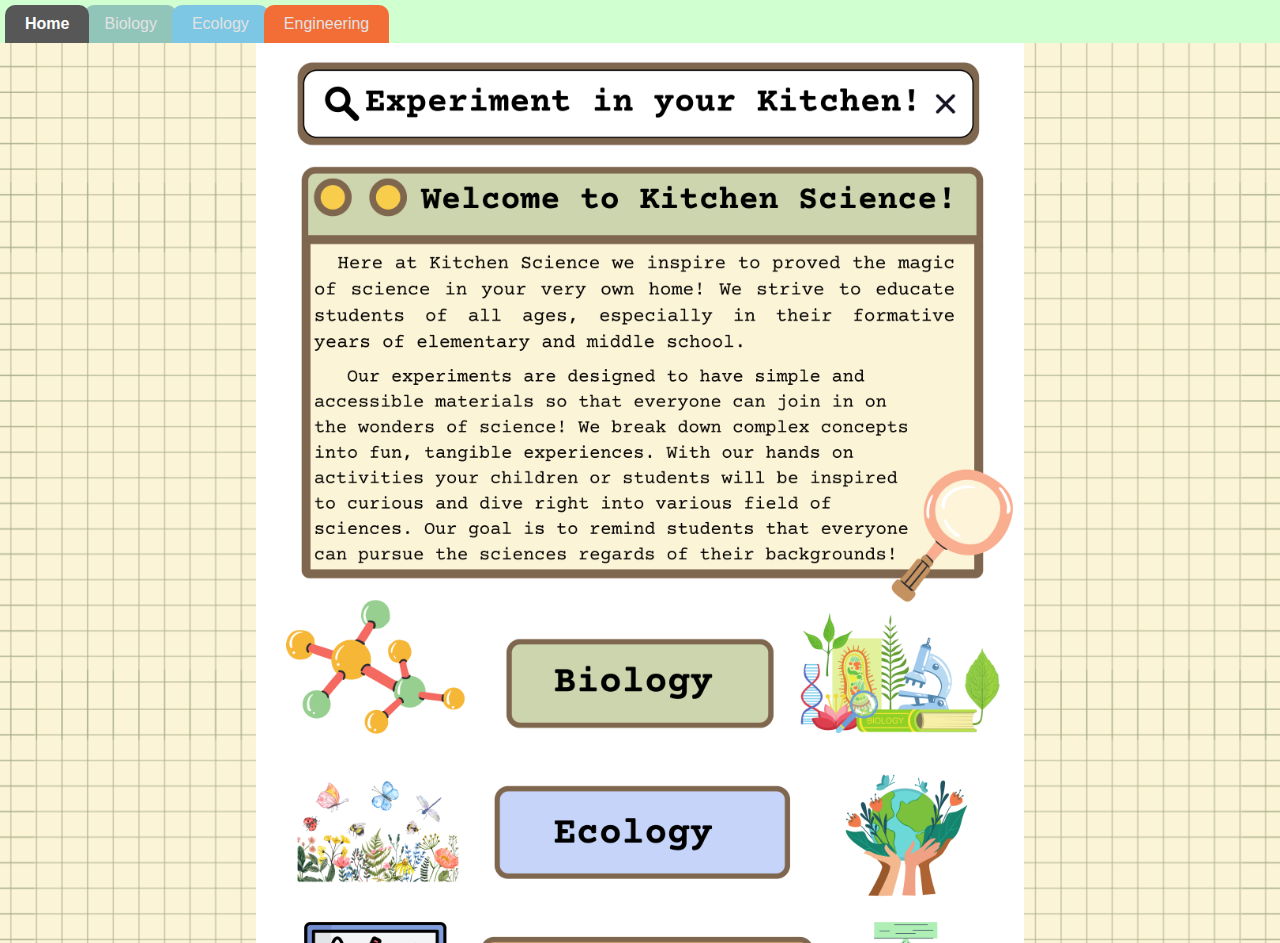
<file: index.html>
<!DOCTYPE html>

<link rel="stylesheet" href="styles.css">
<link rel="stylesheet" href="home.css">

<html>

<head>
    <meta charset="UTF-8" />
    <meta http-equiv="X-UA-Compatible" content="IE=edge" />
    <meta name="viewport" content="width=device-width, initial-scale=1.0" />
    <title>Kitchen Science! Home</title>
</head>

<body>
    <header>
        <div class="banner"></div>
        <div class="nav">
            <a data-active class="home" href="./index.html">Home</a>
            <a class="bio" href="./bio.html">Biology</a>
            <a class="ecol" href="./ecol.html">Ecology</a>
            <a class="engr" href="./engr.html">Engineering</a>
        </div>
    </header>

    <div class="main">

        <div class="content">

            <div class="contentInner">

                <img src="resources/home.png" />

            </div>

        </div>

    </div>

</body>


</html>
</file>
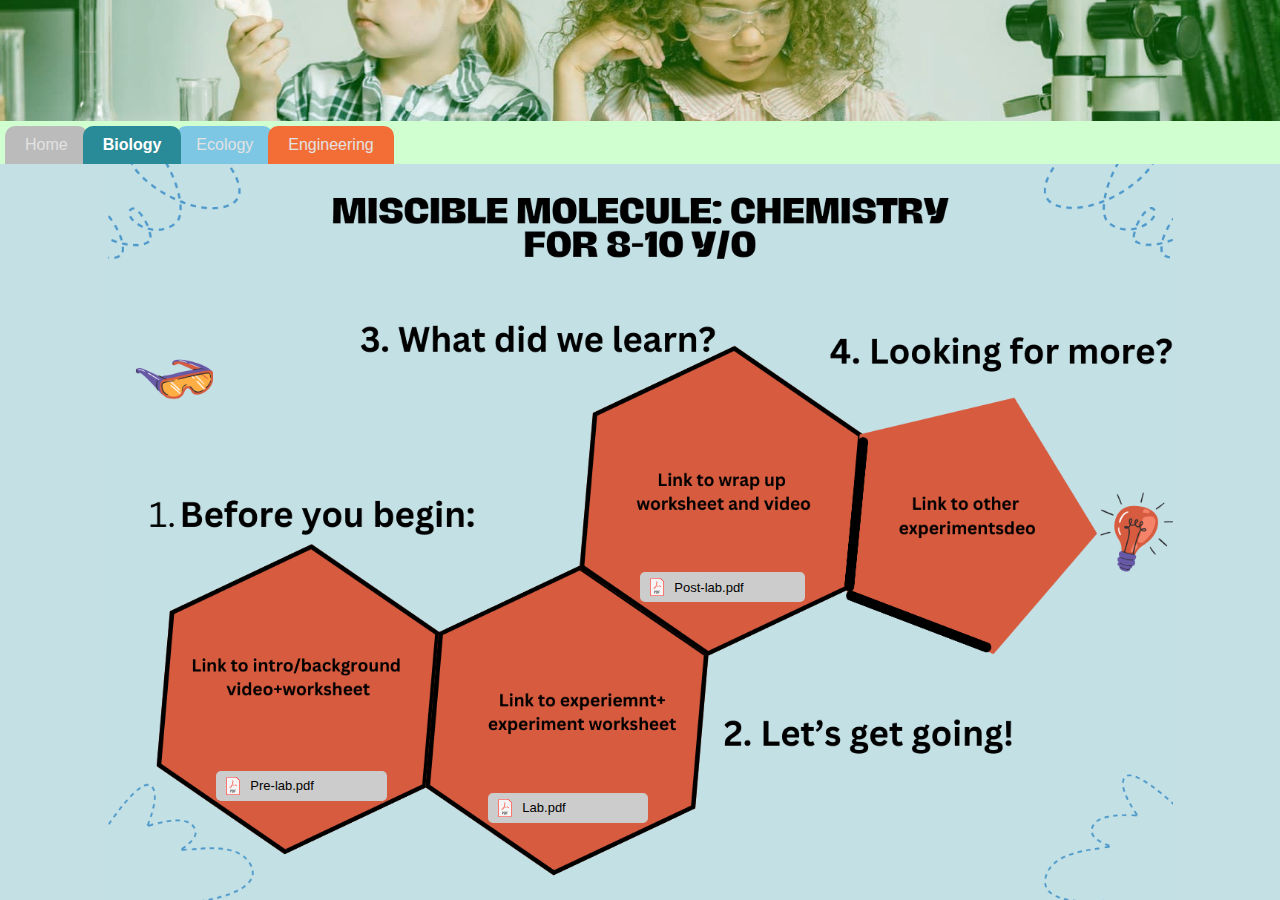
<file: bio.html>
<!DOCTYPE html>

<link rel="stylesheet" href="styles.css">
<link rel="stylesheet" href="bio.css">

<html>

<head>
    <meta charset="UTF-8" />
    <meta http-equiv="X-UA-Compatible" content="IE=edge" />
    <meta name="viewport" content="width=device-width, initial-scale=1.0" />
    <title>Kitchen Science! Biology</title>
</head>

<body>
    <header>
        <div class="banner"></div>
        <div class="nav">
            <a class="home" href="./index.html">Home</a>
            <a data-active class="bio" href="./bio.html">Biology</a>
            <a class="ecol" href="./ecol.html">Ecology</a>
            <a class="engr" href="./engr.html">Engineering</a>
        </div>
    </header>

    <div class="main">

        <div class="content">

            <img src="resources/bio.png" />

            <div id="prelabVideo" class="video">
                <iframe width="100%" height="100%" src="https://www.youtube.com/embed/bhOU0wgAh4s?si=v8usGzDfQU66e9y1" title="YouTube video player" frameborder="0" allow="accelerometer; autoplay; clipboard-write; encrypted-media; gyroscope; picture-in-picture; web-share" allowfullscreen></iframe>
            </div>

            <div id="labVideo" class="video">
                <iframe width="100%" height="100%" src="https://www.youtube.com/embed/bLIysSzU89c?si=pA9zEA6_AC-8EjGa" title="YouTube video player" frameborder="0" allow="accelerometer; autoplay; clipboard-write; encrypted-media; gyroscope; picture-in-picture; web-share" allowfullscreen></iframe>
            </div>

            <div id="postlabVideo" class="video">
                <iframe width="100%" height="100%" src="https://www.youtube.com/embed/xNp1R-YGvq0?si=2H4DH8ACY2P-v6DP" title="YouTube video player" frameborder="0" allow="accelerometer; autoplay; clipboard-write; encrypted-media; gyroscope; picture-in-picture; web-share" allowfullscreen></iframe>
            </div>


            <div id="downloadPrelab" class="worksheetDownload">
                <img src="resources/pdfIcon.svg" />
                <a href="resources/downloads/Ecol Prelab.pdf" download="Pre-lab.pdf" target="_blank">Pre-lab.pdf</a>
            </div>

            <div id="downloadLab" class="worksheetDownload">
                <img src="resources/pdfIcon.svg" />
                <a href="resources/downloads/Ecol Lab.pdf" download="Lab.pdf" target="_blank">Lab.pdf</a>
            </div>

            <div id="downloadPostlab" class="worksheetDownload">
                <img src="resources/pdfIcon.svg" />
                <a>Post-lab.pdf</a>
            </div>
            
        </div>

    </div>

</body>


</html>
</file>
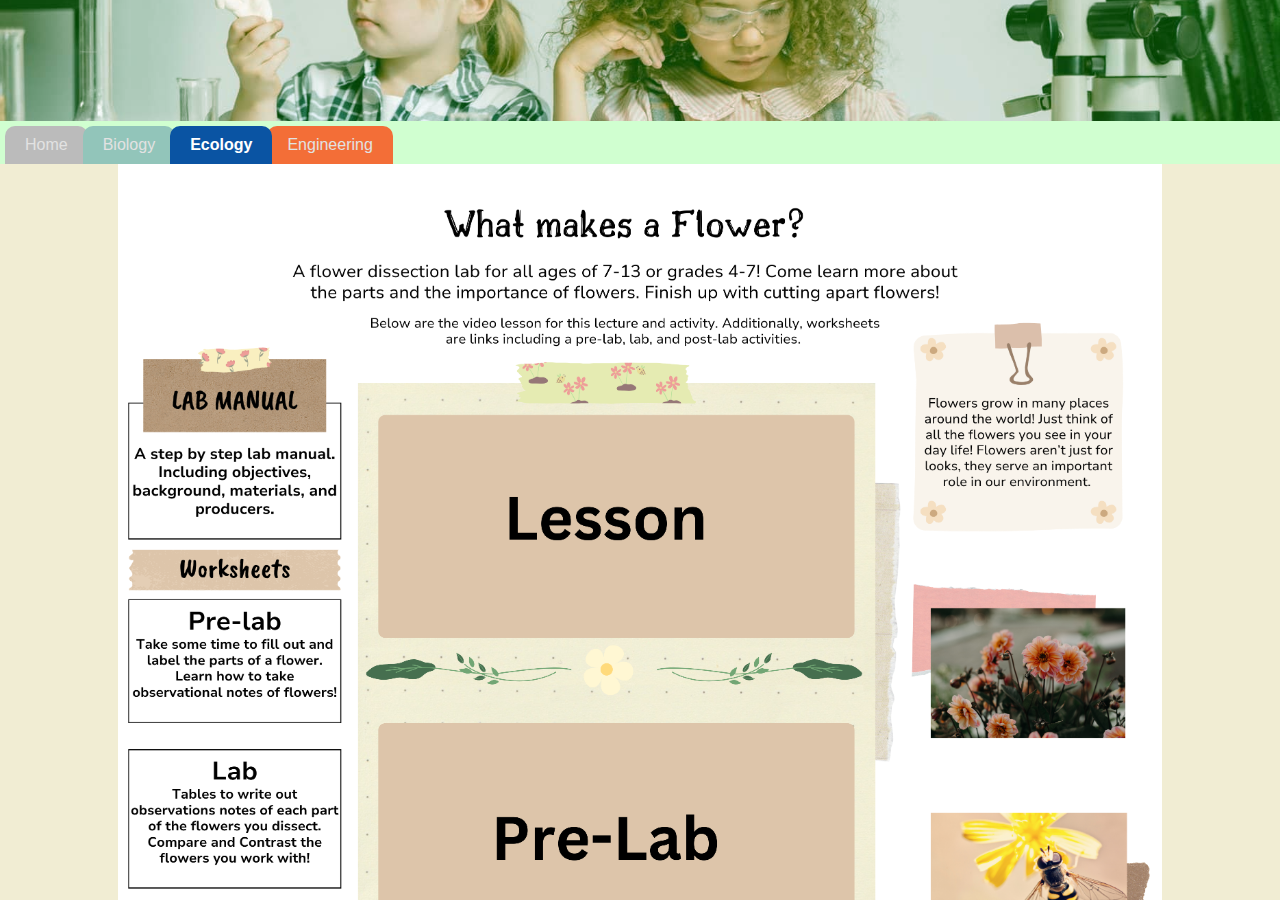
<file: ecol.html>
<!DOCTYPE html>

<link rel="stylesheet" href="styles.css">
<link rel="stylesheet" href="ecol.css">

<html>

<head>
    <meta charset="UTF-8" />
    <meta http-equiv="X-UA-Compatible" content="IE=edge" />
    <meta name="viewport" content="width=device-width, initial-scale=1.0" />
    <title>Kitchen Science! Ecology</title>
</head>

<body>
    <header>
        <div class="banner"></div>
        <div class="nav">
            <a class="home" href="./index.html">Home</a>
            <a class="bio" href="./bio.html">Biology</a>
            <a data-active class="ecol" href="./ecol.html">Ecology</a>
            <a class="engr" href="./engr.html">Engineering</a>
        </div>
    </header>
    
    <div class="main">

        <div class="content">

            <div class="contentInner">

                <img src="resources/ecol.png" />
                
                <div id="lessonVideo" class="video">
                    <iframe width="100%" height="100%" src="https://www.youtube.com/embed/6S8bjh_EGFw?si=n0eZP066jkWlCg2g" title="YouTube video player" frameborder="0" allow="accelerometer; autoplay; clipboard-write; encrypted-media; gyroscope; picture-in-picture; web-share" allowfullscreen></iframe>
                </div>

                <div id="prelabVideo" class="video">
                    <iframe width="100%" height="100%" src="https://www.youtube.com/embed/OMVc1BZCw1I?si=hvb37mW46Tmy4j1k" title="YouTube video player" frameborder="0" allow="accelerometer; autoplay; clipboard-write; encrypted-media; gyroscope; picture-in-picture; web-share" allowfullscreen></iframe>
                </div>

                <div id="labVideo" class="video">
                    <iframe width="100%" height="100%" src="https://www.youtube.com/embed/7QCWWtTeUBA?si=M4dNoFa6GQntsIVN" title="YouTube video player" frameborder="0" allow="accelerometer; autoplay; clipboard-write; encrypted-media; gyroscope; picture-in-picture; web-share" allowfullscreen></iframe>
                </div>

                
                <div id="downloadManual" class="worksheetDownload">
                    <img src="resources/pdfIcon.svg" />
                    <a href="resources/downloads/Bio Manual.pdf" download="Manual.pdf" target="_blank">Manual.pdf</a>
                </div>

                <div id="downloadPrelab" class="worksheetDownload">
                    <img src="resources/pdfIcon.svg" />
                    <a href="resources/downloads/Bio Prelab.pdf" download="Pre-lab.pdf" target="_blank">Pre-lab.pdf</a>
                </div>

                <div id="downloadLab" class="worksheetDownload">
                    <img src="resources/pdfIcon.svg" />
                    <a href="resources/downloads/Bio Lab.pdf" download="Lab.pdf" target="_blank">Lab.pdf</a>
                </div>


                <div id="downloadManualSp" class="worksheetDownload sp">
                    <img src="resources/pdfIcon.svg" />
                    <a href="resources/downloads/Bio Sp Manual.pdf" download="Manual (Sp).pdf" target="_blank">Manual (Sp).pdf</a>
                </div>

                <div id="downloadPrelabSp" class="worksheetDownload sp">
                    <img src="resources/pdfIcon.svg" />
                    <a href="resources/downloads/Bio Sp Prelab.pdf" download="Pre-lab (Sp).pdf" target="_blank">Pre-lab (Sp).pdf</a>
                </div>

                <div id="downloadLabSp" class="worksheetDownload sp">
                    <img src="resources/pdfIcon.svg" />
                    <a href="resources/downloads/Bio Sp Lab.pdf" download="Lab (Sp).pdf" target="_blank">Lab (Sp).pdf</a>
                </div>

            </div>

        </div>

    </div>

</body>


</html>
</file>
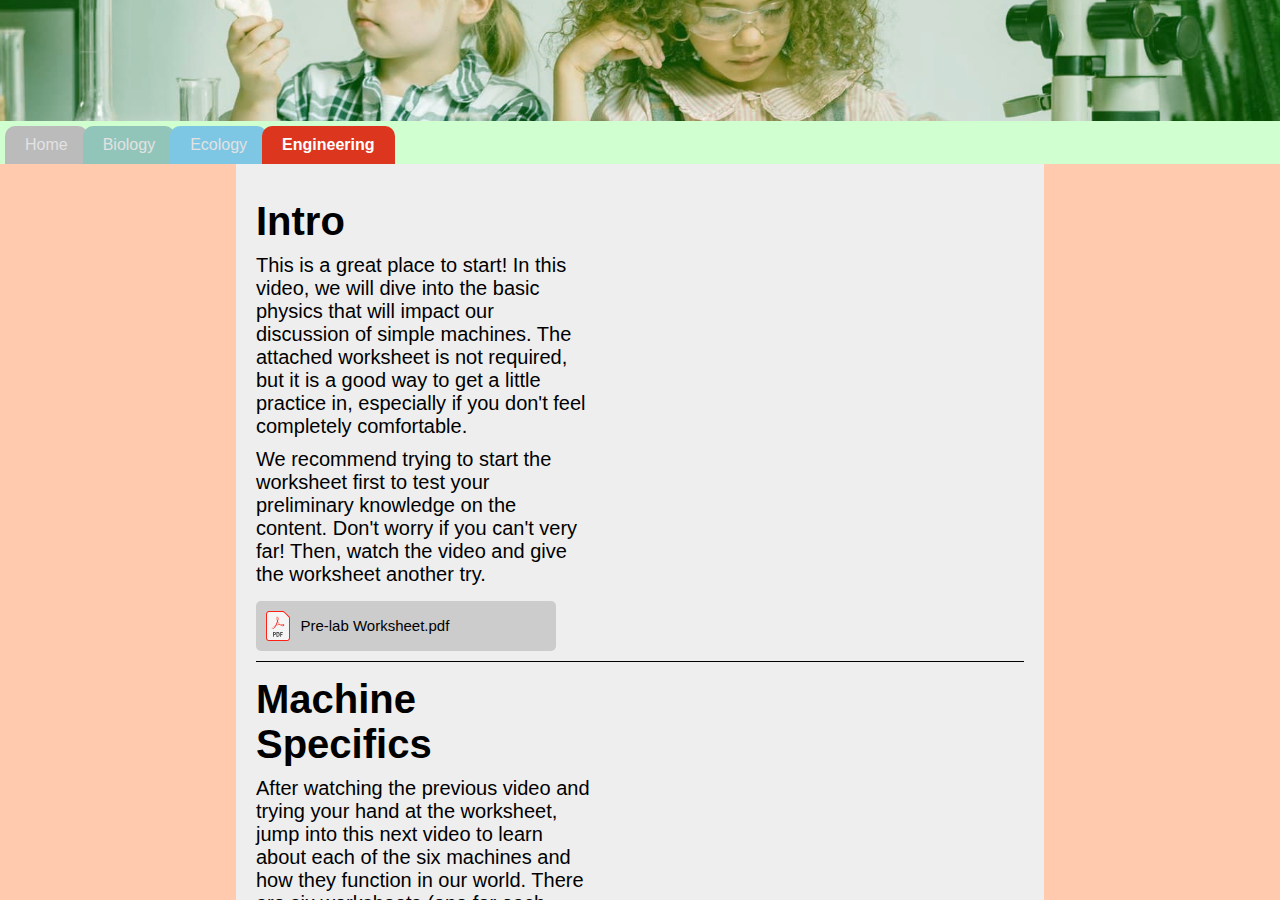
<file: engr.html>
<!DOCTYPE html>

<link rel="stylesheet" href="styles.css">
<link rel="stylesheet" href="engr.css">

<html>

<head>
    <meta charset="UTF-8" />
    <meta http-equiv="X-UA-Compatible" content="IE=edge" />
    <meta name="viewport" content="width=device-width, initial-scale=1.0" />
    <title>Kitchen Science! Engineering</title>
</head>

<body>
    <header>
        <div class="banner"></div>
        <div class="nav">
            <a class="home" href="./index.html">Home</a>
            <a class="bio" href="./bio.html">Biology</a>
            <a class="ecol" href="./ecol.html">Ecology</a>
            <a data-active class="engr" href="./engr.html">Engineering</a>
        </div>
    </header>

    <div class="main">

        <div class="content">

            <div class="contentInner">

                <div class="contentBlock">
                    <div class="text">
                        <h1>Intro</h1>
                        <p>This is a great place to start! In this video, we will dive into the basic physics that will impact our discussion of simple machines. The attached worksheet is not required, but it is a good way to get a little practice in, especially if you don't feel completely comfortable.</p>
                        <p>We recommend trying to start the worksheet first to test your preliminary knowledge on the content. Don't worry if you can't very far! Then, watch the video and give the worksheet another try.</p>
                        
                        <div class="worksheetDownload">
                            <img src="resources/pdfIcon.svg" />
                            <a href="resources/downloads/Engr Prelab.pdf" download="Prelab Worksheet.pdf" target="_blank">Pre-lab Worksheet.pdf</a>
                        </div>
                    </div>
                    <div class="video">
                        <iframe width="560" height="315" src="https://www.youtube.com/embed/LmzJUYFsFUQ?si=eMpVMQ-HpqzL7jCr" title="YouTube video player" frameborder="0" allow="accelerometer; autoplay; clipboard-write; encrypted-media; gyroscope; picture-in-picture; web-share" allowfullscreen></iframe>
                    </div>
                </div>

                <div class="contentBlock">
                    <div class="text">
                        <h1>Machine Specifics</h1>
                        <p>After watching the previous video and trying your hand at the worksheet, jump into this next video to learn about each of the six machines and how they function in our world. There are six worksheets (one for each machine) and the video will prompt you when best to give them a shot.</p>
                        <p>If the video material feels a bit rocky to you, we recommend going back to watch the previous video and try to connect the content from that video and apply it to what's going on in this video.</p>
                        <div class="worksheetDownload">
                            <img src="resources/pdfIcon.svg" />
                            <a href="resources/downloads/Engr Lab 1.pdf" download="Wedge Worksheet.pdf" target="_blank">Wedge Worksheet.pdf</a>
                        </div>
                        <div class="worksheetDownload">
                            <img src="resources/pdfIcon.svg" />
                            <a href="resources/downloads/Engr Lab 2.pdf" download="Screw Worksheet.pdf" target="_blank">Screw Worksheet.pdf</a>
                        </div>
                        <div class="worksheetDownload">
                            <img src="resources/pdfIcon.svg" />
                            <a href="resources/downloads/Engr Lab 3.pdf" download="Flipped Worksheet.pdf" target="_blank">Flipped Worksheet.pdf</a>
                        </div>
                    </div>
                    <div class="video">
                        <iframe width="560" height="315" src="https://www.youtube.com/embed/rFgOD03k78M?si=_hBUfALXFOw-fW_l" title="YouTube video player" frameborder="0" allow="accelerometer; autoplay; clipboard-write; encrypted-media; gyroscope; picture-in-picture; web-share" allowfullscreen></iframe>
                    </div>
                </div>

                <div class="contentBlock">
                    <div class="text">
                        <h1>Project</h1>
                        <p>In this video, we tie all of the new things we have learned about simple machines into one big project: building a Rube Goldberg machine.</p>
                        <p>Make sure you feel comfortable with each of the machines before you jump into this project.</p>
                        
                        <div class="worksheetDownload">
                            <img src="resources/pdfIcon.svg" />
                            <a href="resources/downloads/Engr Lab 4.pdf" download="Project Worksheet.pdf" target="_blank">Project Worksheet.pdf</a>
                        </div>
                        <div class="worksheetDownload">
                            <img src="resources/youtubeIcon.svg" />
                            <a href="https://www.youtube.com/watch?v=qybUFnY7Y8w" target="_blank">Ok Go: This Too Shall Pass</a>
                        </div>
                        <div class="worksheetDownload">
                            <img src="resources/youtubeIcon.svg" />
                            <a href="https://www.youtube.com/watch?v=VpLDfkLBJ0Q" target="_blank">Guinness World Record</a>
                        </div>
                    </div>
                    <div class="video">
                        <iframe width="560" height="315" src="https://www.youtube.com/embed/00qeDmAbhCI?si=ZYlfsovomV1kwszk" title="YouTube video player" frameborder="0" allow="accelerometer; autoplay; clipboard-write; encrypted-media; gyroscope; picture-in-picture; web-share" allowfullscreen></iframe>
                    </div>
                </div>

            </div>
            
        </div>

    </div>

</body>


</html>
</file>
<file: styles.css>
html {
    height: 100%;
    width: 100%;

    overflow: hidden;
}


body {
    display: flex;
    height: 100%;
    width: 100%;

    margin: 0;
    flex-direction: column;
}


header {
    display: flex;
    height: 200px;
    width: 100%;
    top: 0;

    background-color: rgb(208, 255, 208);

    flex-direction: column;
}

.banner {
    display: flex;
    width: 100%;
    height: 100%;

    background-color: rgb(0, 65, 0);
    background-image: url("resources/header.jpeg");
    background-size: cover;
    background-position: center;
    background-blend-mode: screen;
}

.nav {
    display: flex;
    padding-top: 5px;
    margin-left: 10px;

    flex-direction: row;
}


.nav a {
    display: flex;
    padding: 10px 20px;
    margin-left: -5px;

    color: rgb(226, 226, 226);
    text-decoration: none;
    font-family:'Segoe UI', Tahoma, Geneva, Verdana, sans-serif;
    border-radius: 10px 10px 0 0;

    align-items: center;
    justify-content: center;
}

.nav a.home {
    background-color: rgb(187, 187, 187);
}
.nav a.home[data-active] {
    background-color: rgb(87, 87, 87);
}

.nav a.bio {
    background-color: rgb(146, 197, 186);
}
.nav a.bio[data-active] {
    background-color: rgb(40, 139, 151);
}

.nav a.ecol {
    background-color: rgb(126, 199, 228);
}
.nav a.ecol[data-active] {
    background-color: rgb(10, 84, 163);
}

.nav a.engr {
    background-color: rgb(243, 110, 55);
}
.nav a.engr[data-active] {
    background-color: rgb(220, 54, 31);
}

.nav a[data-active] {
    color: white;
    font-weight: bold;
    z-index: 1;
}
</file>
<file: home.css>
.main {
    display: flex;
    height: 100%;
    width: 100%;

    background-color: rgb(187, 187, 187);
    background-image: url("resources/homeBackground.png");
    background-size: 50%;
    background-position-x: center;
    background-position-y: top;
    background-repeat: repeat;

    flex-direction: column;
    align-items: center;
    justify-content: start;
}

.content {
    display: flex;
    height: 100%;
    width: 60%;
    min-width: 400px;
    max-width: 1000px;

    background-color: white;

    overflow-y: scroll;
    flex-direction: column;
    align-items: center;
    justify-content: start;
}

.contentInner {
    position: relative;
    width: 100%;
    height: fit-content;
}

.contentInner > img {
    height: 100%;
    width: 100%;
}
</file>
<file: bio.css>
.main {
    display: flex;
    height: 100%;
    width: 100%;

    background-color: rgb(196, 224, 229);

    overflow: hidden;
    flex-direction: column;
    align-items: center;
    justify-content: start;
}

.content {
    display: block;
    position: relative;
    height: fit-content;
    max-height: 100%;
    width: fit-content;
    max-width: 100%;
}

.content > img {
    height: 100%;
    width: 100%;
}


.video {
    position: absolute;
}

#prelabVideo {
    display: flex;
    top: 63%;
    left: 6.5%;
    width: 23%;
    height: 19%;
}

#labVideo {
    display: flex;
    top: 66%;
    left: 31.5%;
    width: 23%;
    height: 19%;
}

#postlabVideo {
    display: flex;
    top: 36%;
    left: 46%;
    width: 23%;
    height: 19%;
}


.worksheetDownload {
    display: flex;
    position: absolute;
    height: 4%;
    
    background-color: #ccc;
    border-radius: 5px;

    flex-direction: row;
    align-items: center;
}
.worksheetDownload:hover {
    cursor: pointer;
}

#downloadPrelab {
    top: 82.5%;
    left: 10.25%;
    max-width: 16%;
    width: 16%;
}
#downloadLab {
    top: 85.5%;
    left: 35.75%;
    max-width: 15%;
    width: 15%;
}
#downloadPostlab {
    top: 55.5%;
    left: 50%;
    max-width: 15.5%;
    width: 15.5%;
}

.worksheetDownload img {
    height: 60%;
    margin: 0 10px 0 10px;
}

.worksheetDownload a {
    text-decoration: none;
    font-family: Arial, Helvetica, sans-serif;
    font-size: 13px;
    color: black;
    margin: 0 10px 0 0;
}
</file>
<file: ecol.css>
.main {
    display: flex;
    height: 100%;
    width: 100%;

    background-color: rgb(241, 237, 211);
    
    overflow: hidden;
    flex-direction: column;
    align-items: center;
    justify-content: start;
}

.content {
    display: flex;
    height: 100%;
    width: 80%;
    min-width: 400px;
    max-width: 1200px;
    padding: 10px;

    background-color: white;

    overflow-y: scroll;
    flex-direction: column;
    align-items: center;
    justify-content: start;
}

.contentInner {
    position: relative;
    width: 100%;
    height: fit-content;
}

.contentInner > img {
    height: 100%;
    width: 100%;
}


.video {
    position: absolute;
    display: flex;
    left: 25.5%;
    width: 44.5%;
    height: 17%;
}
#lessonVideo {
    top: 22%;
}
#prelabVideo {
    top: 48.5%;
}

#labVideo {
    top: 76.5%;
}


.worksheetDownload {
    display: flex;
    position: absolute;
    height: 5%;
    width: 21%;
    left: 0%;
    
    background-color: rgb(221, 197, 170);
    border-radius: 5px;

    flex-direction: row;
    align-items: center;
}
.worksheetDownload.sp {
    width: 24%;
    left: auto;
    right: 0%;
}
.worksheetDownload:hover {
    cursor: pointer;
}

#downloadManual {
    top: 63%;
}
#downloadPrelab {
    top: 69%;
}
#downloadLab {
    top: 75%;
}

#downloadManualSp {
    top: 71%;
}
#downloadPrelabSp {
    top: 77%;
}
#downloadLabSp {
    top: 83%;
}

.worksheetDownload img {
    height: 60%;
    margin: 0 10px 0 10px;
}

.worksheetDownload a {
    text-decoration: none;
    font-family: Arial, Helvetica, sans-serif;
    font-size: 15px;
    color: black;
    margin: 0 10px 0 0;
}
</file>
<file: engr.css>
.main {
    display: flex;
    height: 100%;
    width: 100%;

    background-color: rgb(255, 202, 173);

    overflow: hidden;
    flex-direction: column;
    align-items: center;
    justify-content: start;
}

.content {
    display: flex;
    height: 100%;
    width: 60%;
    min-width: 400px;
    padding: 20px;

    background-color: #eee;

    overflow-y: scroll;
}

.contentInner {
    display: flex;
    width: 100%;
    max-width: 100%;;

    flex-direction: column;
}

.contentBlock {
    display: flex;
    width: 100%;
    max-width: 100%;
    padding: 10px 0 10px 0;

    flex-direction: row;

    border-bottom: 1px black solid;

}

.text {
    display: flex;
    height: 100%;
    width: 45%;

    flex-direction: column;
    font-family: 'Gill Sans', 'Gill Sans MT', Calibri, 'Trebuchet MS', sans-serif;
    font-size: 20px;
}

h1 {
    margin-top: 5px;
    margin-bottom: 5px;
}

p {
    margin: 5px 0 5px 0;
}



.worksheetDownload {
    display: flex;
    height: 50px;
    max-width: 300px;
    margin: 10px 0 0 0;
    
    background-color: #ccc;
    border-radius: 5px;

    flex-direction: row;
    align-items: center;
}
.worksheetDownload:hover {
    cursor: pointer;
}

.worksheetDownload img {
    height: 60%;
    margin: 0 10px 0 10px;
}

.worksheetDownload a {
    text-decoration: none;
    font-family: Arial, Helvetica, sans-serif;
    font-size: 15px;
    color: black;
}


.video {
    display: flex;
    height: 100%;
    width: 55%;

    margin-left: 10px;

    /* background-color: red; */
    flex-direction: row;
    align-items: center;
    justify-content: center;
}
</file>
